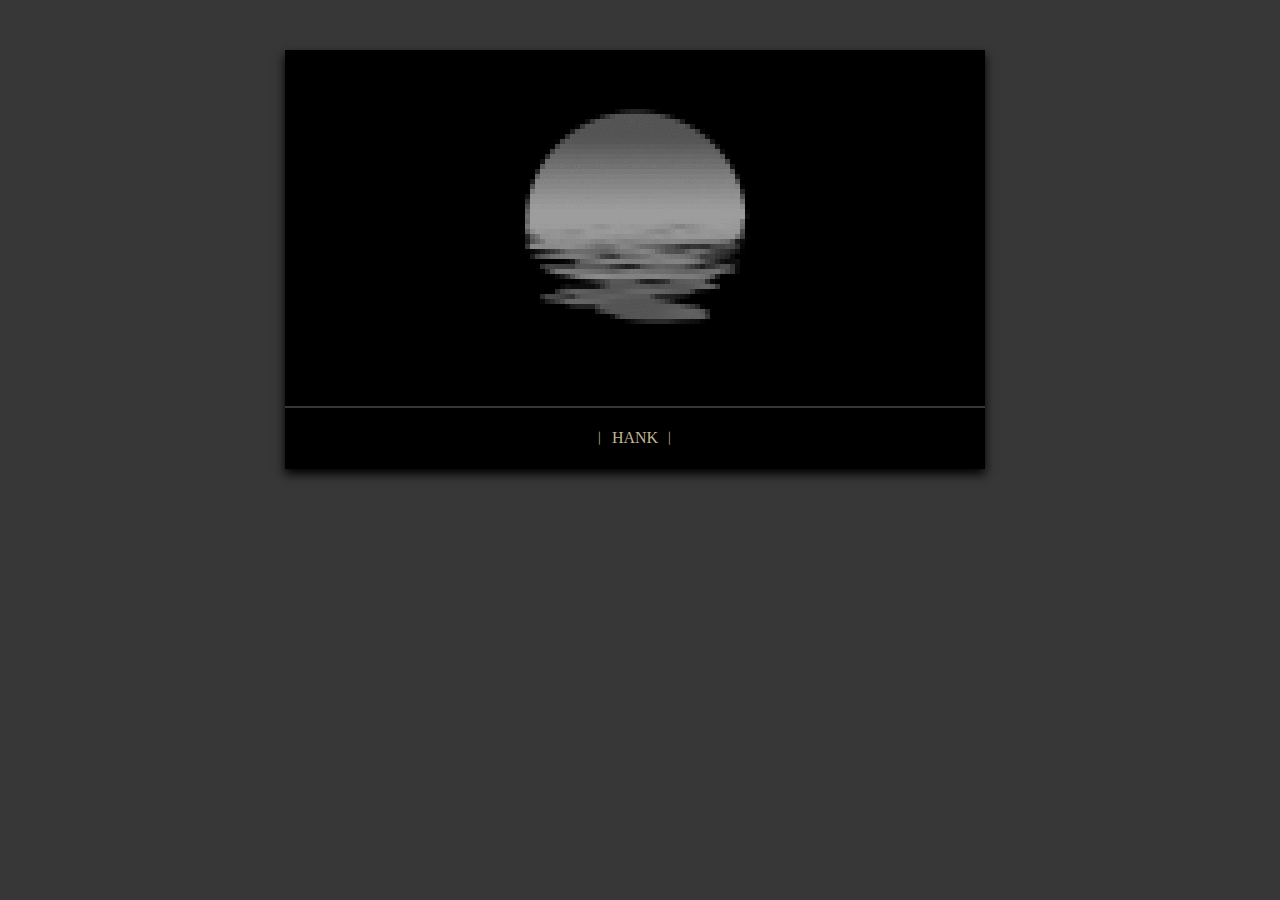
<file: index.html>
<html>
<meta name="theme-color" content="#ffffff">
<meta name="keywords" content="chess, movies, books, cinema, clouds, cyberpunk" />
<TITLE>Dumuzid</TITLE>
<style type="text/css">
</style>
<style type="text/css">
</style>
<body></body>
<body style="background-color: #373737"></body>
<div align="center">
<style>
a:link {color:#c1b492;}
a:visited {color:#c1b492;}
a:hover {color:#c1b492;}
a:active {color:#c1b492;}
</style>
<STYLE type="text/css">
      UL {
        background:#373737;
        margin: 50px 20px 10px 10px;
        padding: 0px 0px 0px 0px;
        width:700px;
        box-shadow: 0px 5px 10px #000000;
      }
      LI {
        background:#000000;
        margin: 0px 0px 2px 0px;
        padding: 20px 20px 20px 20px;

        list-style: none
      }
</STYLE>
    <UL>
      <LI> <font color="#c1b492">
	  <a href><img border="0" draggable="false" src="orb.gif" alt="Dumuzid"></a><br>
		<LI class="withborder">
       &#65073; <a href="catalogue.html" STYLE="TEXT-DECORATION: NONE">HANK</a> &#65073;
</body>
</html>
</file>
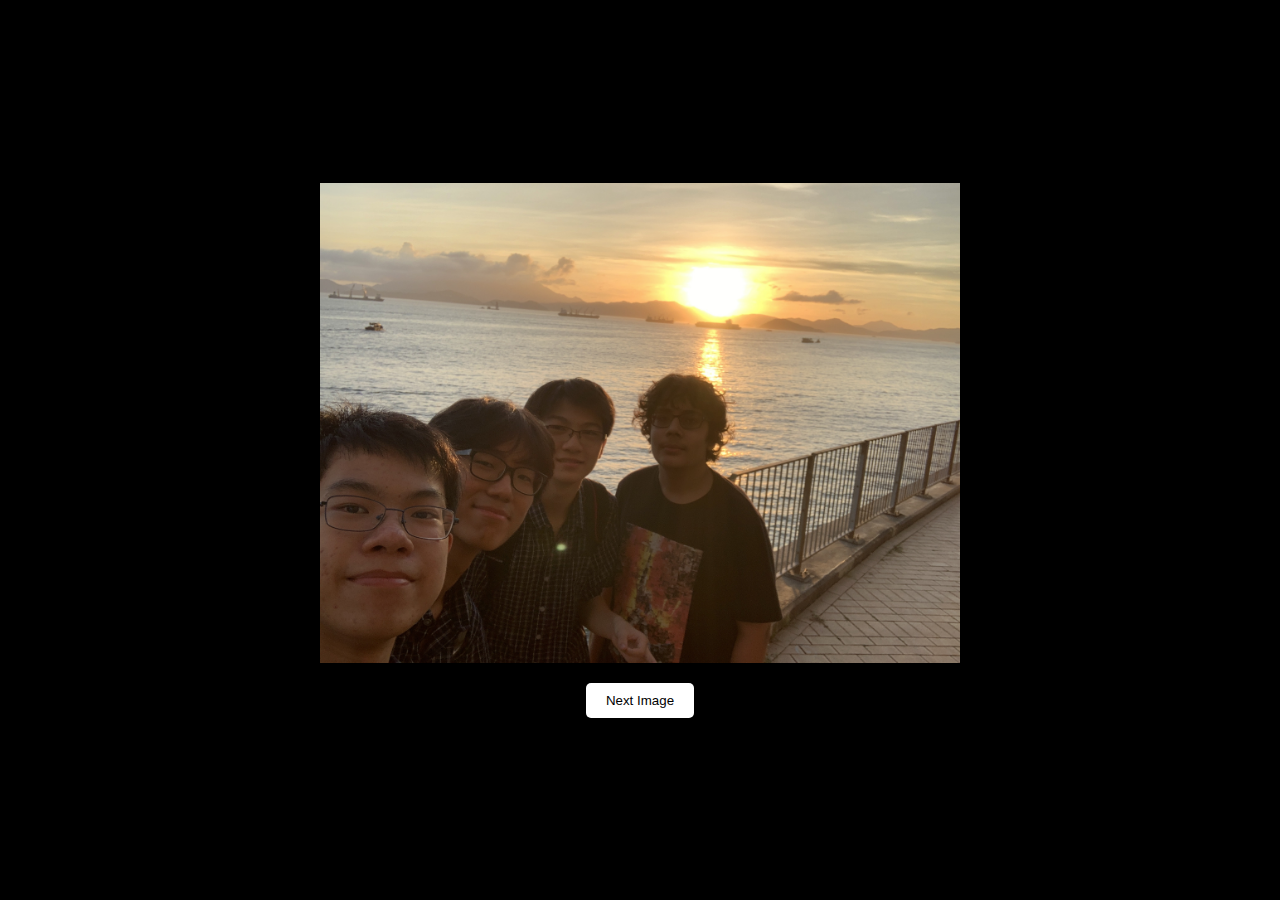
<file: allegations.html>
<!DOCTYPE html>
<html>
<head>
  <title>Image Viewer</title>
  <style>
    body {
      background-color: black;
      display: flex;
      justify-content: center;
      align-items: center;
      height: 100vh;
      margin: 0;
    }

    #imageContainer {
      text-align: center;
    }

    img {
      max-width: 50%;
      max-height: 50%;
      display: block;
      margin: 0 auto;
    }

    #nextButton {
      margin-top: 20px;
      padding: 10px 20px;
      background-color: #fff;
      color: #000;
      border: none;
      border-radius: 5px;
      cursor: pointer;
    }
  </style>
</head>
<body>
<div id="imageContainer">
  <img id="image" src="grad11.JPG" alt="Photo 1">
  <button id="nextButton">Next Image</button>
</div>

<script>
  const images = [
    "grad11.JPG", "animecon.JPG", "ethanrn.PNG", "thesea.jpg", "chilling.jpeg",
    "cinema.jpeg", "camping.jpeg", "taller.jpeg", "smile.jpeg", "grad13.jpeg",
    "zoom.jpeg", "hair.jpeg", "christmas.jpeg"
  ];

  let currentIndex = 0;

  const imageElement = document.getElementById("image");
  const nextButton = document.getElementById("nextButton");

  nextButton.addEventListener("click", () => {
    currentIndex = (currentIndex + 1) % images.length;
    imageElement.src = images[currentIndex];
  });
</script>
</body>
</html>
</file>
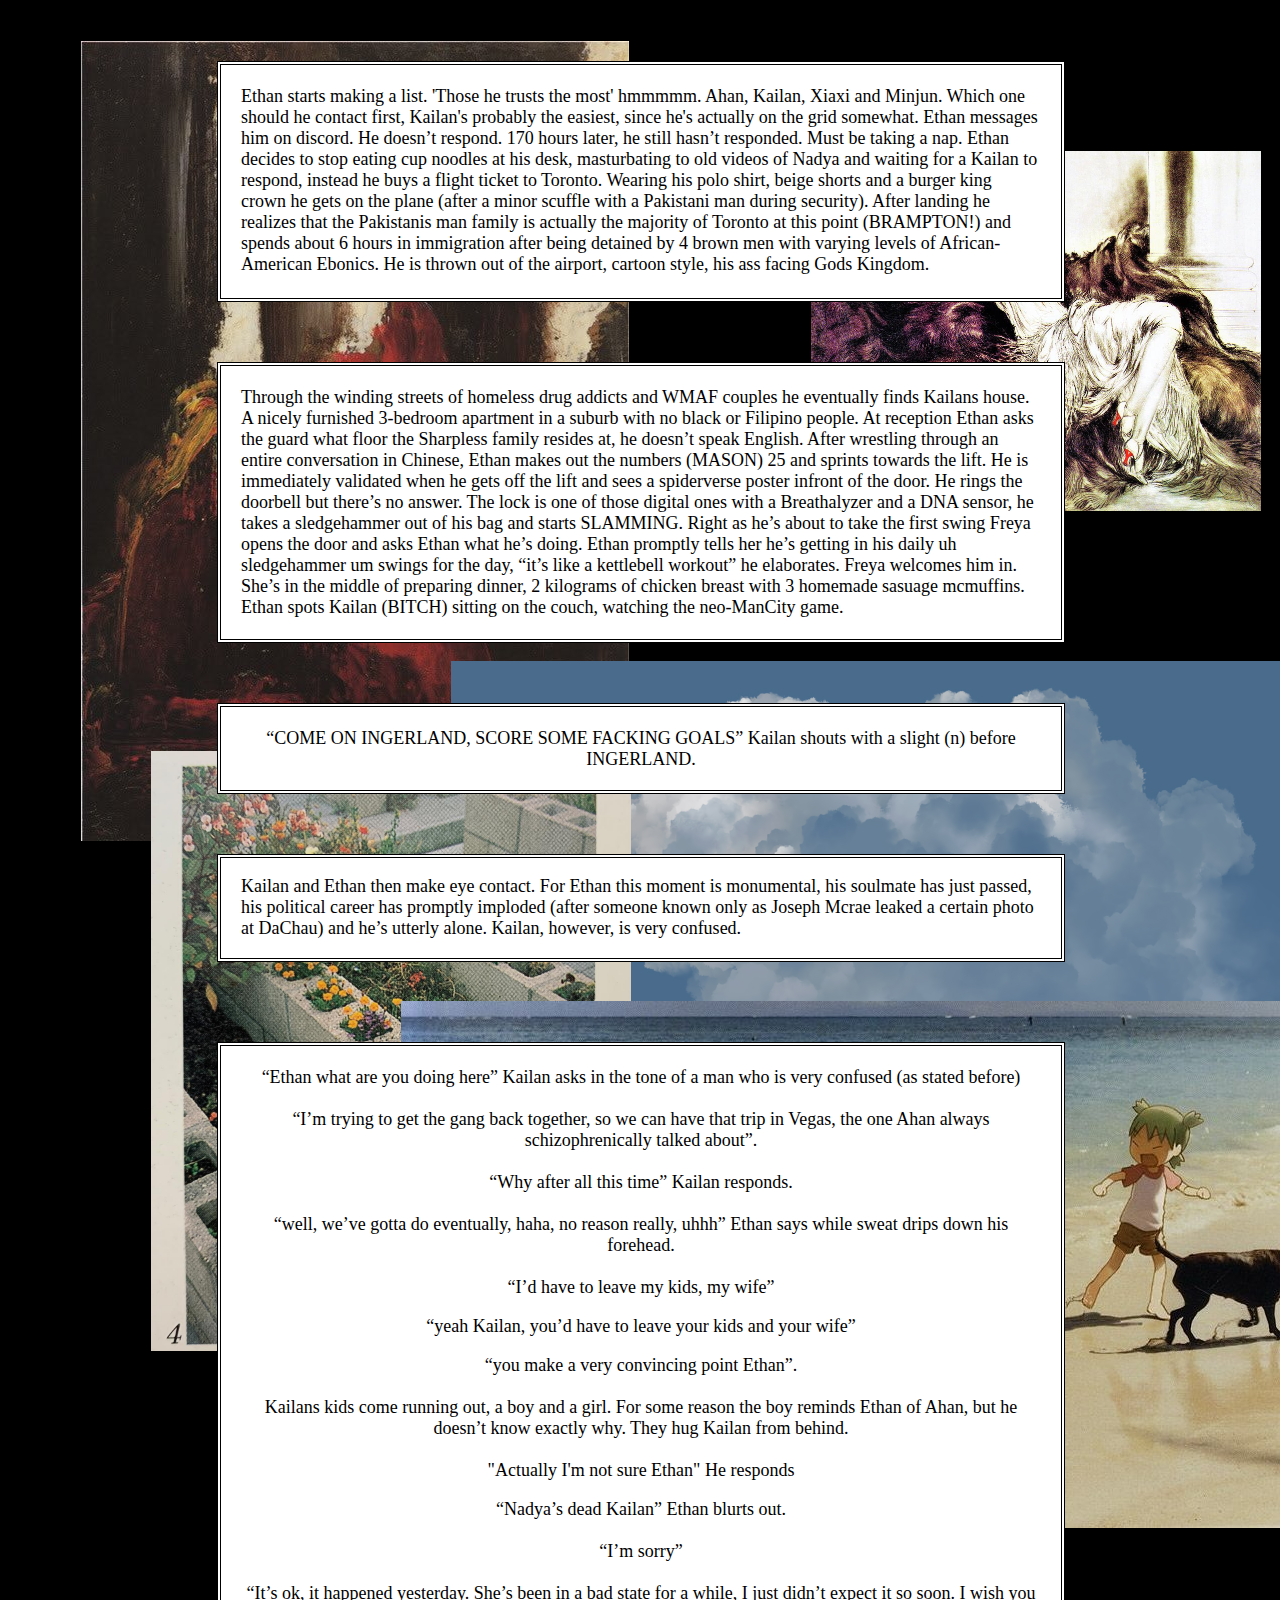
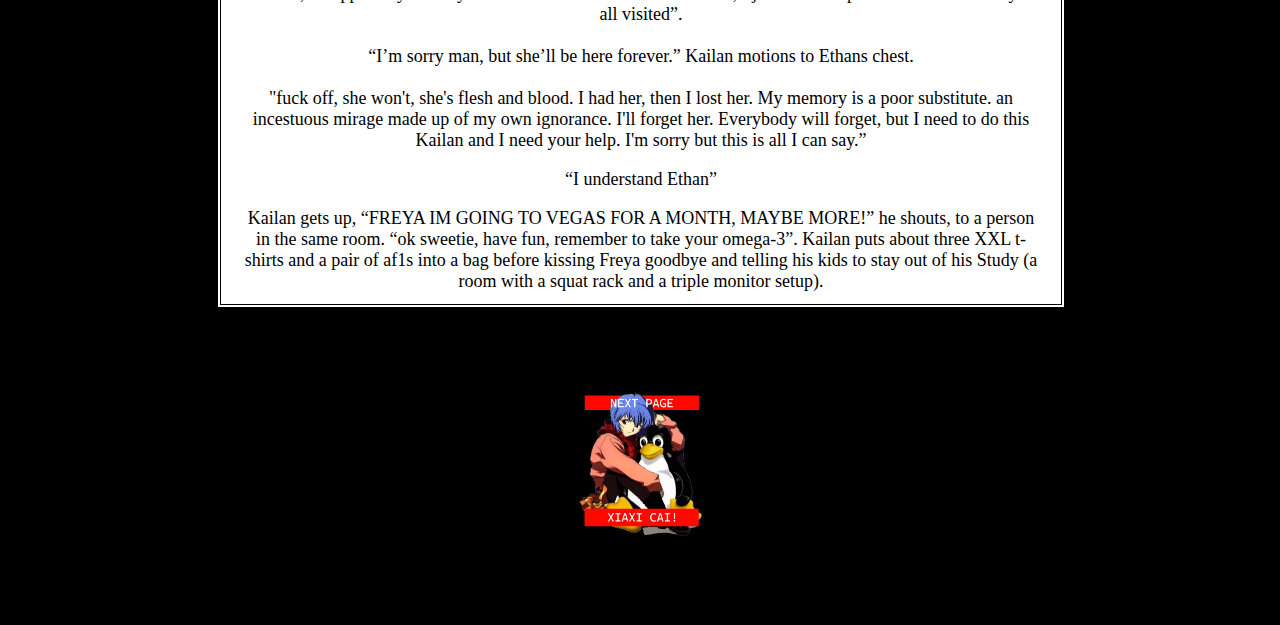
<file: boxes.html>
<!DOCTYPE html>
<html>
<head>
  <style>
    body {
      background-color: black;
      color: white;
      margin: 0;
      padding: 0;
      font-size: 18px;
    }

    .container {
      width: 100%;
      height: 100vh;
      display: flex;
      flex-wrap: wrap;
      align-content: flex-start;
      justify-content: center;
      position: relative;
      border: 1px solid black;
    }

    .box {
      position: absolute;
    }

    .box img {
      max-width: 100%;
      max-height: 100%;
    }

    .box#one {
      width: 548px;
      height: 800px;
      background: black;
      top: 20px;
      left: 60px;
      border: 4px white;

    }

    .box#two {
      width: 450px;
      height: 360px;
      background: black;
      top: 50px;
      right: 100px;
      border: 4px white;

    }

    .box#three {
      width: 960px;
      height: 540px;
      background: black;
      bottom: 500px;
      left: 478px;
    }

    .box#four {
      width: 480px;
      height: 600px;
      background: black;
      top: 203px;
      left: 100px;
    }

    .box#five {
      width: 990px;
      height: 527px;
      background: black;
      top: 110px;
      left: 45px;
    }

    .box#six {
      width: 506px;
      height: 600px;
      background: black;
      top: 110px;
      left: 45px;
    }


    .text-box {
      width: 80%;
      max-width: 800px;
      height: 270px;
      color: black;
      background-color: white;
      margin-top: 60px;
      padding-left: 20px;
      padding-right: 20px;
      padding-top: 3px;
      border: 4px double black;
      border-radius: 0;
      z-index: 1;
    }
    .text-box-small {
      width: 80%;
      max-width: 800px;
      height: 230px;
      color: black;
      background-color: white;
      margin-top: 60px;
      padding-left: 20px;
      padding-right: 20px;
      padding-top: 3px;
      border: 4px double black;
      border-radius: 0;
      z-index: 1;
    }

    .text-box-q {
      width: 80%;
      max-width: 800px;
      height: 80px;
      color: black;
      background-color: white;
      margin-top: 60px;
      padding-left: 20px;
      padding-right: 20px;
      padding-top: 3px;
      border: 4px double black;
      border-radius: 0;
      z-index: 2;
    }

    .text-box-3 {
      width: 80%;
      max-width: 800px;
      height: 100px;
      color: black;
      background-color: white;
      margin-top: 60px;
      padding-left: 20px;
      padding-right: 20px;
      margin-bottom: 20px;
      border: 4px double black;
      border-radius: 0;
      z-index: 2;
    }
    .text-box-4 {
      width: 80%;
      max-width: 800px;
      height: 855px;
      color: black;
      background-color: white;
      margin-top: 60px;
      padding-left: 20px;
      padding-right: 20px;
      padding-top: 3px;
      border: 4px double black;
      border-radius: 0;
      z-index: 2;
    }


    #ImSticky {
      padding-top: 80px;
      padding-bottom: 80px;
      width: 127px;
      height: 150px;
      top: 200px;
      left: 200px;
    }

  </style>
</head>
<body>
<div class="container">
  <div class="box" id="one" style="top: 40px; left: 80px;">
    <img src="king.jpg" alt="Image 1">
  </div>
  <div class="box" id="two" style="top: 150px; right: 20px;">
    <img src="lazing.png" alt="Image 2">
  </div>
  <div class="box" id="three" style="bottom: -300px; left: 450px;">
    <img src="cloudcollage.jpg" alt="Image 3">
  </div>
  <div class="box" id="four" style="top: 750px; left: 150px;">
    <img src="concreteflowers.png" alt="Image 4">
  </div>
  <div class="box" id="five" style="top: 1000px; left: 400px;">
    <img src="yotsuba.png" alt="Image 5">
  </div>
  <div class="text-box-small">
    <p>Ethan starts making a list. 'Those he trusts the most' hmmmmm. Ahan, Kailan, Xiaxi and Minjun. Which one should he contact first, Kailan's probably the easiest, since he's actually on the grid somewhat. Ethan messages him on discord. He doesn&rsquo;t respond. 170 hours later, he still hasn&rsquo;t responded. Must be taking a nap. Ethan decides to stop eating cup noodles at his desk, masturbating to old videos of Nadya and waiting for a Kailan to respond, instead he buys a flight ticket to Toronto.  Wearing his polo shirt, beige shorts and a burger king crown he gets on the plane (after a minor scuffle with a Pakistani man during security). After landing he realizes that the Pakistanis man family is actually the majority of Toronto at this point (BRAMPTON!) and spends about 6 hours in immigration after being detained by 4 brown men with varying levels of African-American Ebonics. He is thrown out of the airport, cartoon style, his ass facing Gods Kingdom. </p>
  </div>

  <div class="text-box">
    <p>Through the winding streets of homeless drug addicts and WMAF couples he eventually finds Kailans house. A nicely furnished 3-bedroom apartment in a suburb with no black or Filipino people. At reception Ethan asks the guard what floor the Sharpless family resides at, he doesn&rsquo;t speak English. After wrestling through an entire conversation in Chinese, Ethan makes out the numbers (MASON) 25 and sprints towards the lift. He is immediately validated when he gets off the lift and sees a spiderverse poster infront of the door. He rings the doorbell but there&rsquo;s no answer. The lock is one of those digital ones with a Breathalyzer and a DNA sensor, he takes a sledgehammer out of his bag and starts SLAMMING. Right as he&rsquo;s about to take the first swing Freya opens the door and asks Ethan what he&rsquo;s doing. Ethan promptly tells her he&rsquo;s getting in his daily uh sledgehammer um swings for the day, &ldquo;it&rsquo;s like a kettlebell workout&rdquo; he elaborates.  Freya welcomes him in. She&rsquo;s in the middle of preparing dinner, 2 kilograms of chicken breast with 3 homemade sasuage mcmuffins. Ethan spots Kailan (BITCH) sitting on the couch, watching the neo-ManCity game. </p>  </div>
  <div class="text-box-q">
    <center>
    <p>&ldquo;COME ON INGERLAND, SCORE SOME FACKING GOALS&rdquo; Kailan shouts with a slight (n) before INGERLAND.</p>
    </center>
  </div>
  <div class="text-box-3">
    <p>Kailan and Ethan then make eye contact. For Ethan this moment is monumental, his soulmate has just passed, his political career has promptly imploded (after someone known only as Joseph Mcrae leaked a certain photo at DaChau) and he&rsquo;s utterly alone. Kailan, however, is very confused.</p>
  </div>
  <div class="text-box-4">
    <center>
    <p>&ldquo;Ethan what are you doing here&rdquo; Kailan asks in the tone of a man who is very confused (as stated before)  <br><br> &ldquo;I&rsquo;m trying to get the gang back together, so we can have that trip in Vegas, the one Ahan always schizophrenically talked about&rdquo;.  <br><br> &ldquo;Why after all this time&rdquo; Kailan responds.  <br><br> &ldquo;well, we&rsquo;ve gotta do eventually, haha, no reason really, uhhh&rdquo; Ethan says while sweat drips down his forehead. <br><br> &ldquo;I&rsquo;d have to leave my kids, my wife&rdquo;</p>

    <p>&ldquo;yeah Kailan, you&rsquo;d have to leave your kids and your wife&rdquo;</p>

    <p>&ldquo;you make a very convincing point Ethan&rdquo;. <br><br>
      Kailans kids come running out, a boy and a girl. For some reason the boy reminds Ethan of Ahan, but he doesn&rsquo;t know exactly why. They hug Kailan from behind. <br><br> "Actually I'm not sure Ethan" He responds</p>
      <p>&ldquo;Nadya&rsquo;s dead Kailan&rdquo; Ethan blurts out.  <br><br> &ldquo;I&rsquo;m sorry&rdquo;  <br><br>&ldquo;It&rsquo;s ok, it happened yesterday. She&rsquo;s been in a bad state for a while, I just didn&rsquo;t expect it so soon. I wish you all visited&rdquo;.  <br><br> &ldquo;I&rsquo;m sorry man, but she&rsquo;ll be here forever.&rdquo; Kailan motions to Ethans chest.  <br><br>&quot;fuck off, she won't, she's flesh and blood. I had her, then I lost her. My memory is a poor substitute. an incestuous mirage made up of my own ignorance. I'll forget her. Everybody will forget, but I need to do this Kailan and I need your help. I'm sorry but this is all I can say.&rdquo;</p>

      <p>&ldquo;I understand Ethan&rdquo;</p>
      <p>Kailan gets up, &ldquo;FREYA IM GOING TO VEGAS FOR A MONTH, MAYBE MORE!&rdquo; he shouts, to a person in the same room.  &ldquo;ok sweetie, have fun, remember to take your omega-3&rdquo;. Kailan puts about three XXL t-shirts and a pair of af1s into a bag before kissing Freya goodbye and telling his kids to stay out of his Study (a room with a squat rack and a triple monitor setup).</p>

      <a href="login.html"><img id="ImSticky" src="xiaxirei.jpg" alt="Five cats looking around a field."/></a>
    </center>


  </div>



</div>
</body>
</html>
</file>
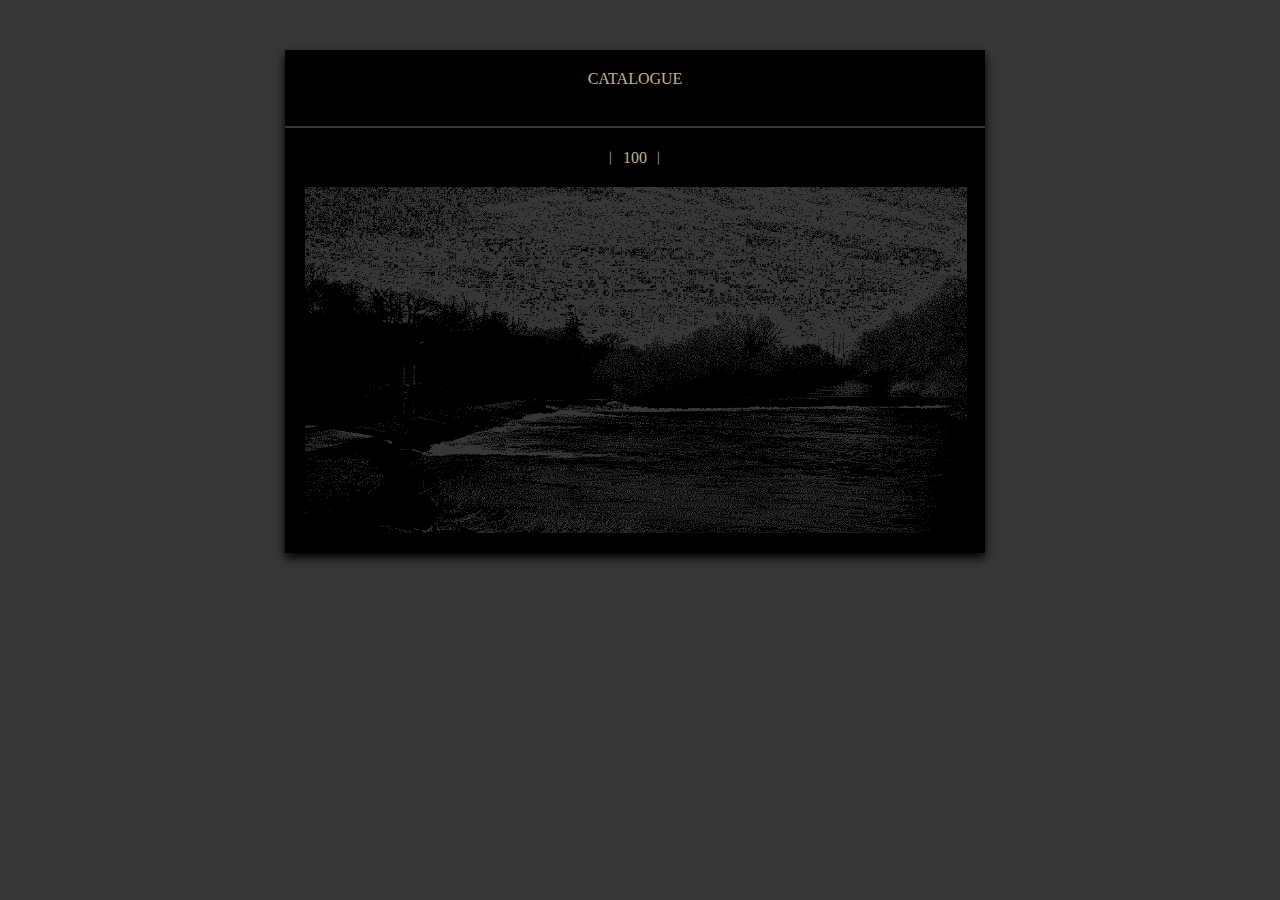
<file: catalogue.html>
<html>
<meta name="theme-color" content="#ffffff">
<meta name="keywords" content="chess, movies, books, cinema, clouds, cyberpunk" />
<TITLE>CATALOGUE</TITLE>
<style type="texts/css">
</style>
<style type="text/css">
</style>
<body></body>
<body style="background-color: #373737"></body>
<div align="center">
<script type="text/javascript">
</script>
<style>
a:link {color:#c1b492;}
a:visited {color:#748ad2;}
a:hover {color:#c1b492;}
a:active {color:#c1b492;}
</style>
<STYLE type="text/css">
      UL {
        background:#373737;
        margin: 50px 20px 10px 10px;
        padding: 0px 0px 0px 0px;
        width:700px;
        box-shadow: 0px 5px 10px #000000;
      }
      LI {
        background:#000000;
        margin: 0px 0px 2px 0px;
        padding: 20px 20px 20px 20px;

        list-style: none
      }
</STYLE>
    <UL>
      <LI><font font color="#c1b492">CATALOGUE<br>
<div align="center">
<br>

<LI><font font color="#c1b492">&#65073; <a href="100.html" STYLE="TEXT-DECORATION: NONE">100</a> &#65073;
        <br>
<div align="center">
<br>


<sup><font font color="#c1b492">
<a href><img border="0" draggable="false" src="river.gif" alt="River" width="662" height="346"></a><br>
</sup>
    </UL>
</body>
</html>
</file>
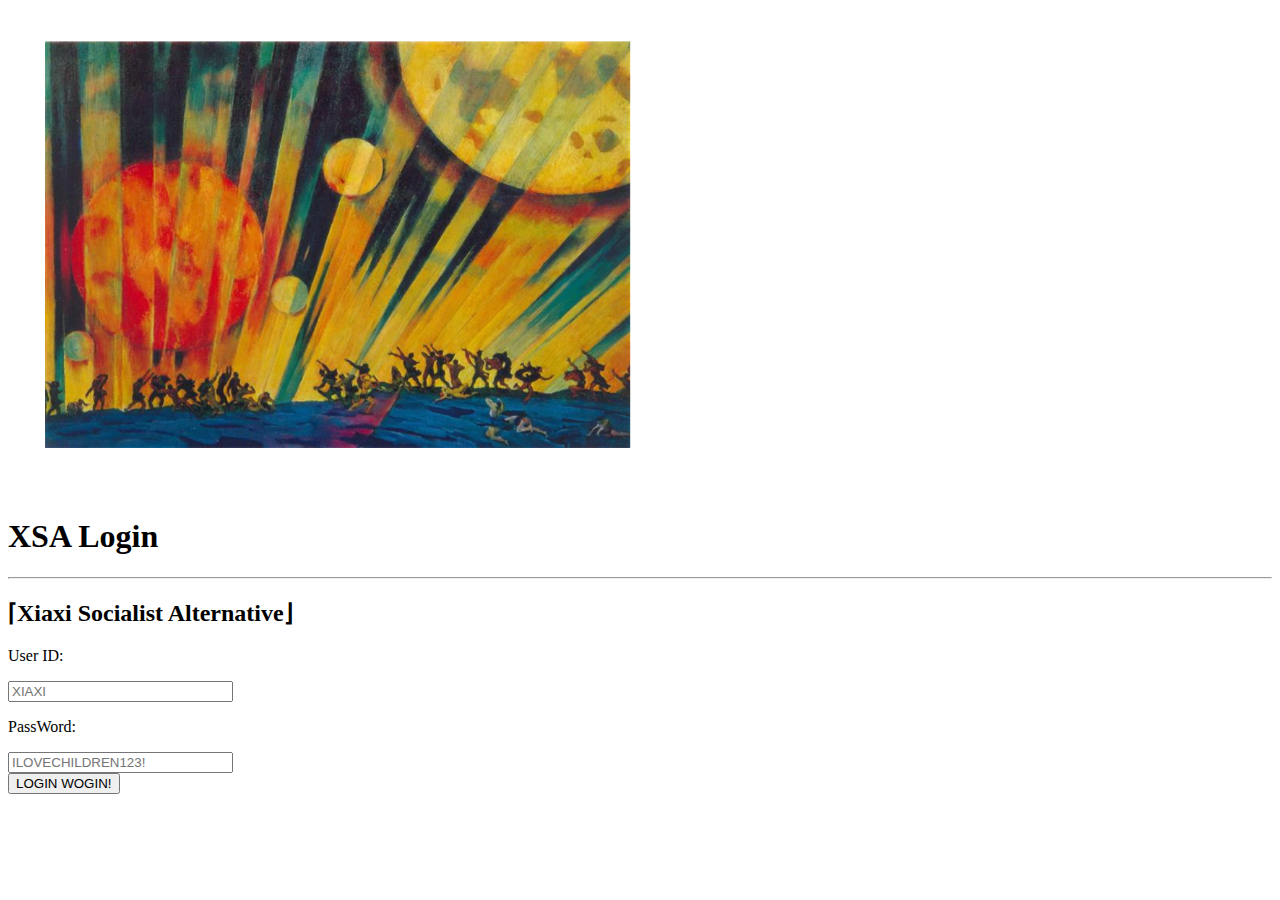
<file: login.html>
<!DOCTYPE HTML>
<html>
<head>
  <meta http-equiv="Content-Type" content="text/html; charset=UTF-8">
  <title>XSA LOGIN</title>

  <link rel="icon" type="image/png" href="https://fauux.neocities.org/favicon_64px.png" sizes="64x64" />
  <link rel="icon" type="image/png" href="https://fauux.neocities.org/favicon_32px.png" sizes="32x32" />
  <link rel="icon" type="image/png" href="https://fauux.neocities.org/favicon_16px.png" sizes="16x16" />

  <link rel="stylesheet" type="text/css" href="https://fauux.neocities.org/stylesheetLogin.css">

</head>

<body>
<div class="wiredGang">
  <div class="darker">
    <div class="dark">

      <div class="opacity">

        <img src="commie.png" alt="wired">

        <div class="opacityContent">
          <h1 id="intro">XSA Login</h1>
          <hr>
          <h2 class="jp">&lceil;Xiaxi Socialist Alternative&rfloor;</h2>
        </div>

        <div class="opacityContent2">

          <p>User ID:</p><input class="text" type="text" name="User" size="25" placeholder="XIAXI">
          <br>
          <p>PassWord:</p>
            <input class="text" type="password" size="25" name="userID" placeholder="ILOVECHILDREN123!">
            <br>
          <button onclick="window.location.href='LILEO.html';">
            LOGIN WOGIN!
          </button>

          <br>
          <br>

        </div>


      </div>
    </div>
  </div>
</div>
</body>
</html>
</file>
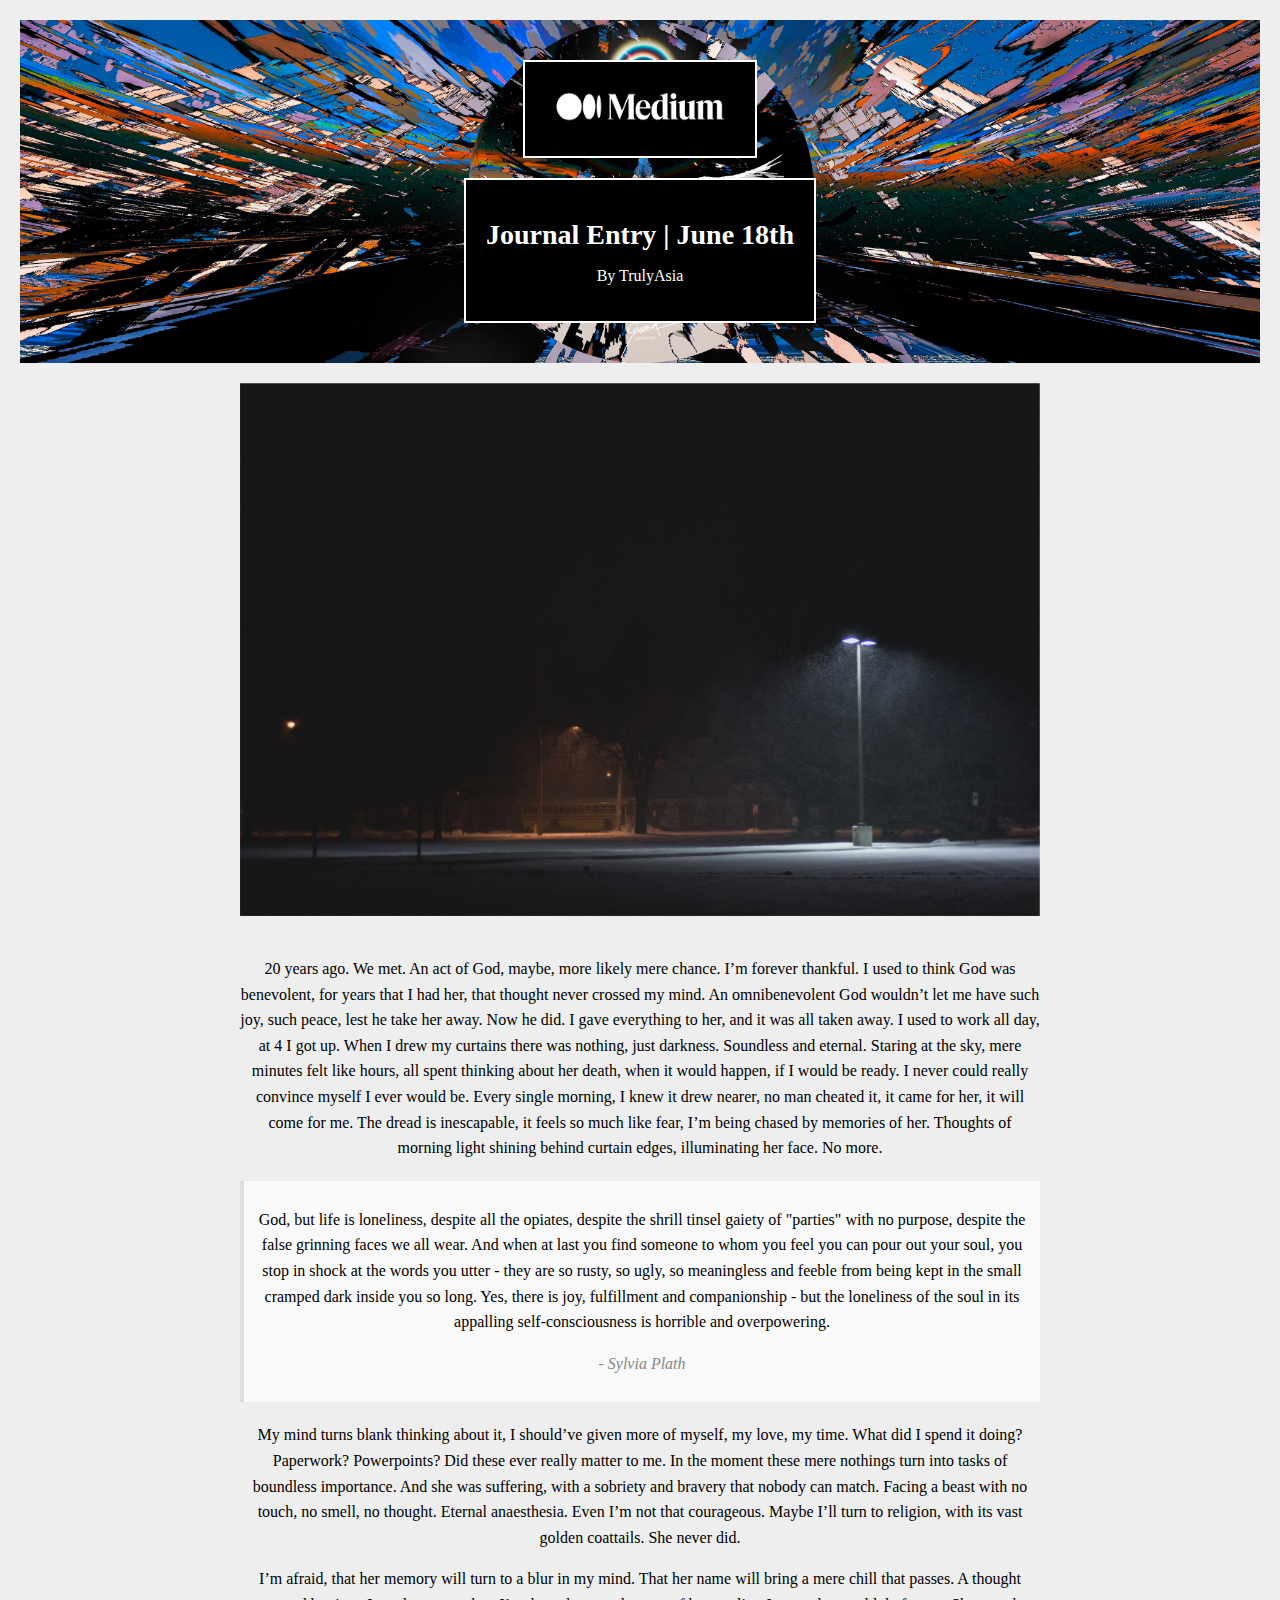
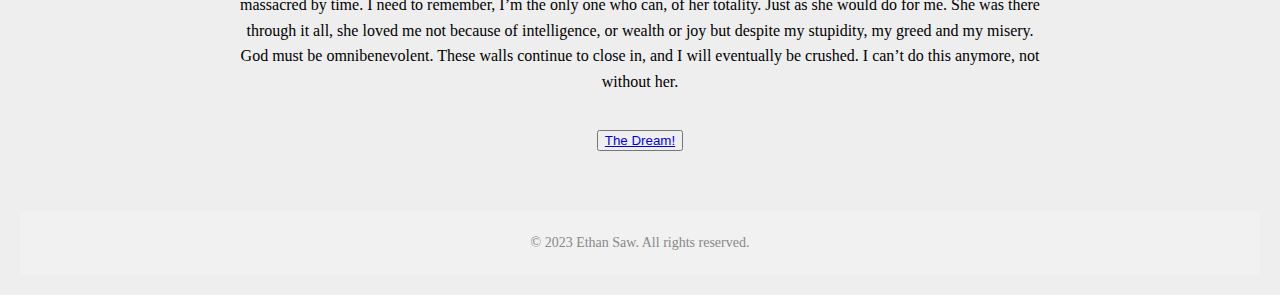
<file: medium.html>
<!DOCTYPE html>
<html>
<head>
  <title>The Day After</title>
  <style>
    body {
      font-family: "Times New Roman", sans-serif;
      margin: 0;
      padding: 20px;
      background-color: #eee;
      overflow-x: hidden;
    }
    header {
      background-image: url('space.png');
      background-repeat: no-repeat;
      background-size: cover;
      background-position: center;
      padding: 20px;
      color: #fff;
      text-align: center;
    }
    .container {
      max-width: 800px;
      margin: 0 auto;
      padding: 20px;
      display: flex;
      flex-direction: column;
      align-items: center;
      position: relative;
      z-index: 1;
    }
    .logo-container {
      background-color: #000;
      border: 2px solid #fff;
      border-style: double;
      padding: 20px;
      margin-bottom: 20px;
    }
    .logo {
      width: 190px;
      height: 50px;
    }
    .author-container {
      background-color: #000;
      border: 2px solid #fff;
      border-style: double;
      padding: 20px;
    }
    .author {
      color: #fff;
    }
    h1 {
      font-size: 28px;
      margin-bottom: 10px;
    }
    .image {
      text-align: center;
      margin-bottom: 20px;
    }
    img {
      max-width: 100%;
      height: auto;
    }
    .body {
      font-size: 16px;
      line-height: 1.6;
      margin-bottom: 20px;
      text-align: center;
    }
    .quote {
      margin: 20px 0;
      padding: 10px;
      background-color: #f9f9f9;
      border-left: 4px solid #ddd;
    }
    .caption {
      font-style: italic;
      color: #888;
    }
    .footer {
      text-align: center;
      margin-top: 40px;
      padding: 10px;
      background-color: #f1f1f1;
      font-size: 14px;
      color: #888;
    }
    .background-container {
      position: absolute;
      top: 0;
      left: 0;
      width: 100%;
      height: 100%;
      overflow: hidden;
      z-index: 0;
    }
  </style>
</head>
<body>
<header>
  <div class="background-container">
    <div class="background"></div>
  </div>
  <div class="container">
    <div class="logo-container">
      <img src="medium.png" alt="Logo" class="logo">
    </div>
    <div class="author-container">
      <h1>Journal Entry | June 18th</h1>
      <p class="author">By TrulyAsia</p>
    </div>
  </div>
</header>
<div class="container">
  <div class="image">
    <img src="street.jpg" alt="Article Image">
  </div>
  <div class="body">
    <p>20 years ago. We met. An act of God, maybe, more likely mere chance. I&rsquo;m forever thankful. I used to think God was benevolent, for years that I had her, that thought never crossed my mind. An omnibenevolent God wouldn&rsquo;t let me have such joy, such peace, lest he take her away. Now he did. I gave everything to her, and it was all taken away.  I used to work all day, at 4 I got up. When I drew my curtains there was nothing, just darkness. Soundless and eternal. Staring at the sky, mere minutes felt like hours, all spent thinking about her death, when it would happen, if I would be ready. I never could really convince myself I ever would be. Every single morning, I knew it drew nearer, no man cheated it, it came for her, it will come for me. The dread is inescapable, it feels so much like fear, I&rsquo;m being chased by memories of her. Thoughts of morning light shining behind curtain edges, illuminating her face. No more. </p>    <blockquote class="quote">
      <p>God, but life is loneliness, despite all the opiates, despite the shrill tinsel gaiety of "parties" with no purpose, despite the false grinning faces we all wear. And when at last you find someone to whom you feel you can pour out your soul, you stop in shock at the words you utter - they are so rusty, so ugly, so meaningless and feeble from being kept in the small cramped dark inside you so long. Yes, there is joy, fulfillment and companionship - but the loneliness of the soul in its appalling self-consciousness is horrible and overpowering.</p>
      <p class="caption">- Sylvia Plath</p>
    </blockquote>
    <p>My mind turns blank thinking about it, I should&rsquo;ve given more of myself, my love, my time. What did I spend it doing? Paperwork? Powerpoints? Did these ever really matter to me. In the moment these mere nothings turn into tasks of boundless importance.  And she was suffering, with a sobriety and bravery that nobody can match. Facing a beast with no touch, no smell, no thought. Eternal anaesthesia. Even I&rsquo;m not that courageous. Maybe I&rsquo;ll turn to religion, with its vast golden coattails. She never did. </p>
    <p>I&rsquo;m afraid, that her memory will turn to a blur in my mind. That her name will bring a mere chill that passes. A thought massacred by time. I need to remember, I&rsquo;m the only one who can, of her totality. Just as she would do for me. She was there through it all, she loved me not because of intelligence, or wealth or joy but despite my stupidity, my greed and my misery. God must be omnibenevolent. These walls continue to close in, and I will eventually be crushed. I can&rsquo;t do this anymore, not without her.</p>
  </div>
  <center><button align='center'><a href='spirit.html'>The Dream!</a></button></center>
</div>
<footer class="footer">
  <p>&copy; 2023 Ethan Saw. All rights reserved.</p>
</footer>
</body>
</html>
</file>
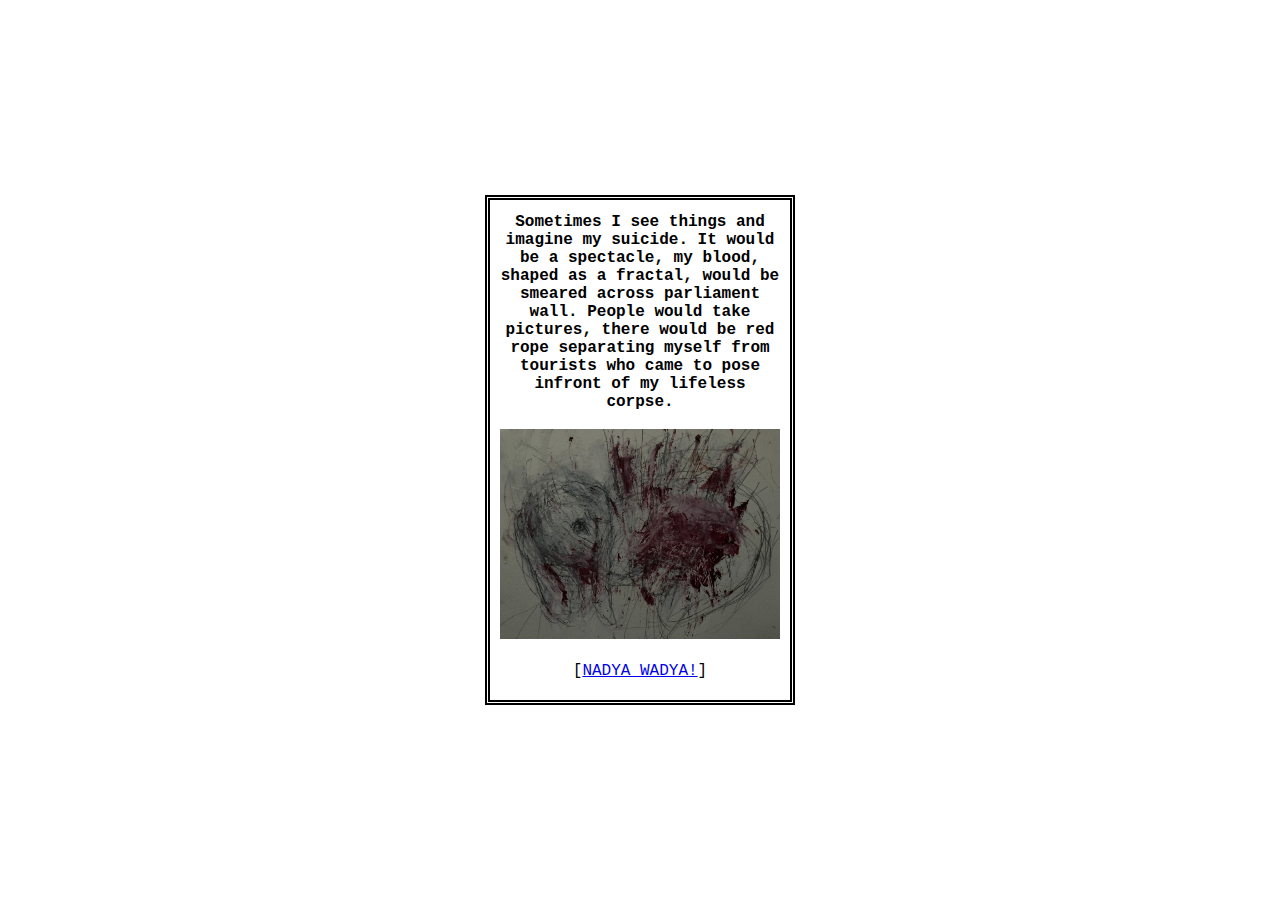
<file: ribo.html>
<!DOCTYPE html>
<html>
<head>
  <meta charset="UTF-8">
  <meta name="viewport" content="width=device-width, initial-scale=1.0">
  <title>SUICIDE</title>
  <link href="ribstyle.css" rel="stylesheet" type="text/css" media="all">
</head>
<body style="background-image: url('https://upload.wikimedia.org/wikipedia/commons/7/7f/Rotating_earth_animated_transparent.gif'), url('https://ribose.neocities.org/jpgs/eastrock.jpg');
    background-repeat: no-repeat;
    background-attachment: fixed;
    background-position: center;
    background-size: 500px, cover;" >

<center>

  <div class="border"
       style="width: 300px;
      height: 500px;
      position: absolute;
      top: 0;
      bottom: 0;
      left: 0;
      right: 0;
      padding: 0;
      margin: auto;">

    <div style="display: inline-block; text-align: center; padding-left: 10px; padding-right: 10px"><b>
    <pre>
</pre>Sometimes I see things and imagine my suicide. It would be a spectacle, my blood, shaped as a fractal, would be smeared across parliament wall. People would take pictures, there would be red rope separating myself from tourists who came to pose infront of my lifeless corpse. </b></div>


    <br>
    <br>
    <img src="suifuel.jpg" style="width: 280px">
    <br>
    <br>
    [<a href="gif.html">NADYA WADYA!</a>]<br><br>

  </div>

</center>
</body>
</html>
</file>
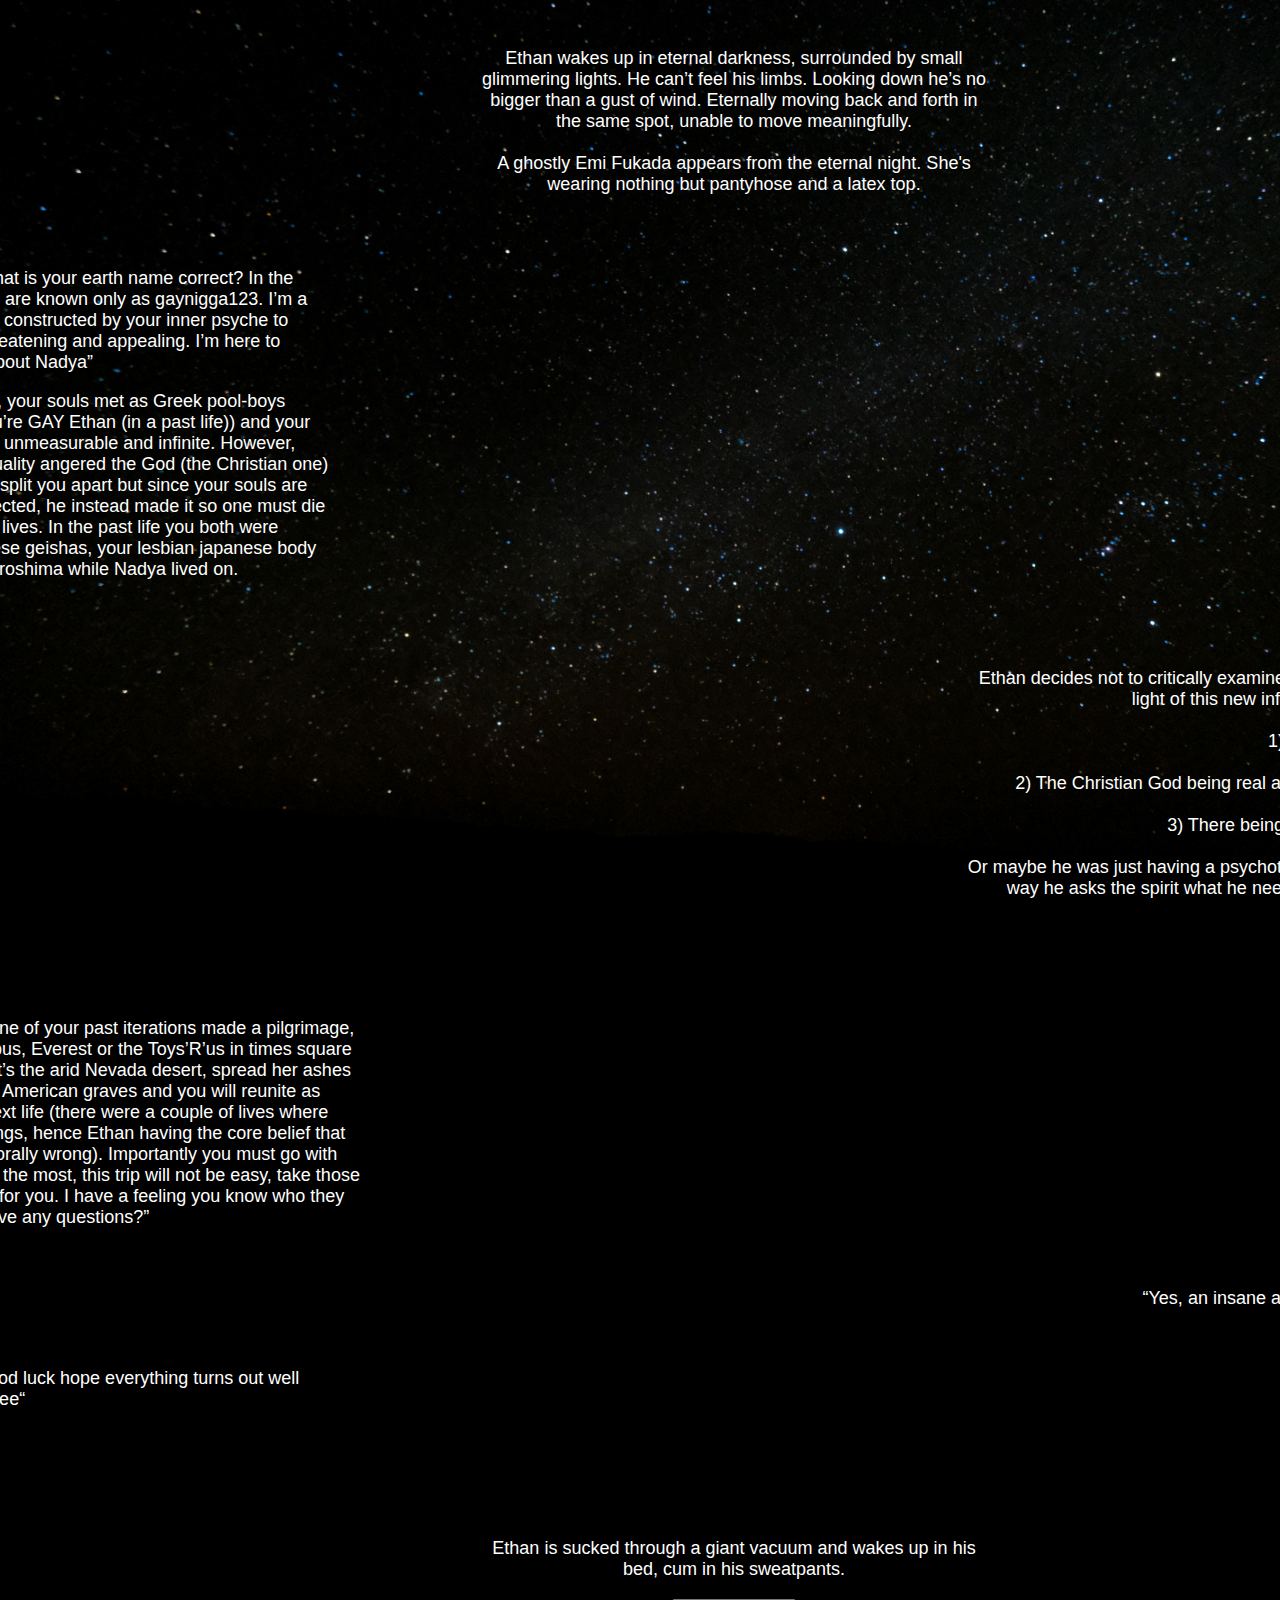
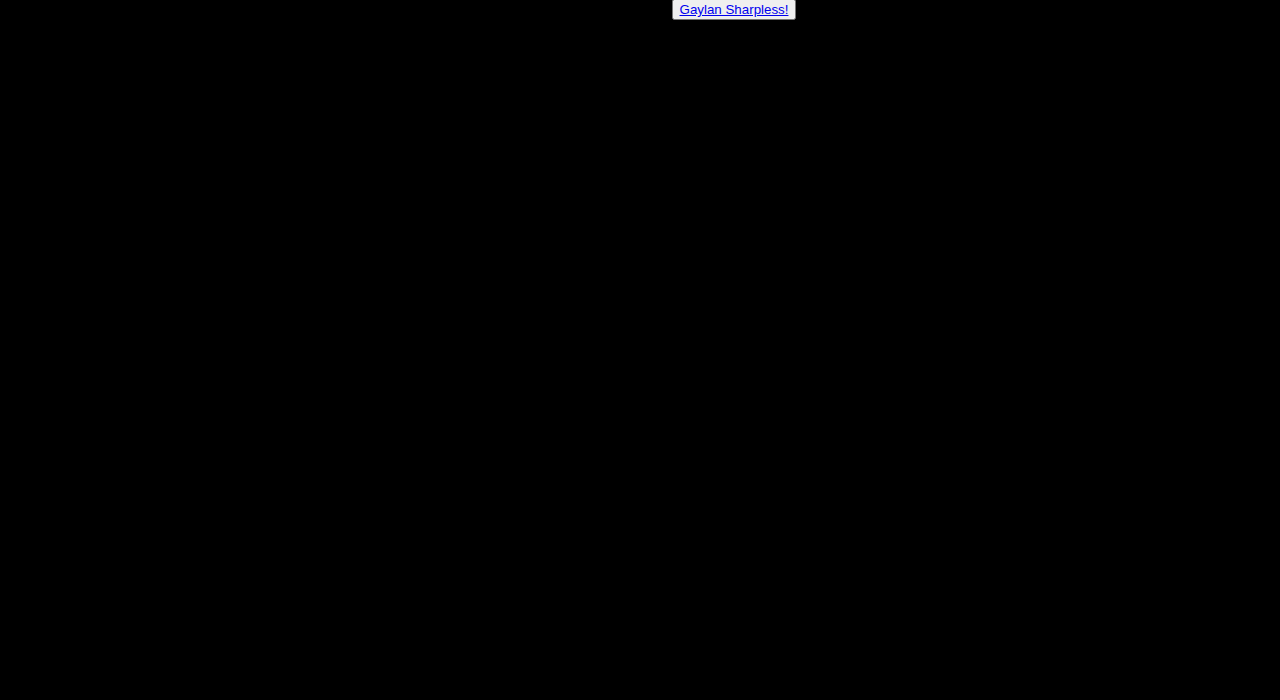
<file: spirit.html>
<!DOCTYPE html>
<html lang="en">
<head>
  <meta charset="UTF-8">
  <meta name="viewport" content="width=device-width, initial-scale=1.0">
  <title>Scrolling Stars Background</title>
  <style>
    body {
      margin: 0;
      padding: 0;
      background-image: url("stars.jpg");
      background-size: cover;
      background-repeat: repeat-y;
      background-attachment: fixed;
      font-family: Arial, sans-serif;
      background-color: black;
      color: white;
      font-size: 18px;
    }

    .container {
      width: 100%;
      min-height: 100vh;
      display: flex;
      flex-wrap: wrap;
      align-content: flex-start;
      justify-content: center;
      position: relative;
      box-sizing: border-box;
      padding-top: 20px;
    }

    .box {
      position: absolute;
      background-color: transparent;
    }

    .box img {
      max-width: 100%;
      max-height: 100%;
    }

    .box#one {
      width: 548px;
      height: 800px;
      top: 10px;
      left: 460px;
      padding: 20px;
      box-sizing: border-box;
    }

    .box#two {
      width: 450px;
      height: 360px;
      top: 250px;
      right: 950px;
      box-sizing: border-box;

    }

    .box#three {
      width: 450px;
      height: 360px;
      top: 650px;
      left: 950px;
      box-sizing: border-box;
    }

    .box#four {
      width: 480px;
      height: 600px;
      top: 1000px;
      right: 920px;
      box-sizing: border-box;

    }

    .box#five {
      width: 450px;
      height: 360px;
      top: 1270px;
      left: 950px;
      box-sizing: border-box;

    }

    .box#six {
      width: 480px;
      height: 600px;
      top: 1350px;
      right: 920px;
      box-sizing: border-box;
    }

    .box#seven {
      width: 548px;
      height: 800px;
      top: 1500px;
      left: 460px;
      padding: 20px;
      box-sizing: border-box;
    }

  </style>
</head>
<body>
<div class="container">
  <div class="box" id="one">
    <center>
    <p>Ethan wakes up in eternal darkness, surrounded by small glimmering lights. He can’t feel his limbs. Looking down he’s no bigger than a gust of wind. Eternally moving back and forth in the same spot, unable to move meaningfully. <br><br> A ghostly Emi Fukada appears from the eternal night. She's wearing nothing but pantyhose and a latex top.</p>
    </center>
  </div>
  <div class="box" id="two">
    <p><p>&ldquo;Hello Ethan, that is your earth name correct? In the spirit world you are known only as gaynigga123. I&rsquo;m a vestigial anima constructed by your inner psyche to appear non-threatening and appealing. I&rsquo;m here to deliver news about Nadya&rdquo;</p></p>
    <p>In your first life, your souls met as Greek pool-boys (that&rsquo;s right you&rsquo;re GAY Ethan (in a past life)) and your happiness was unmeasurable and infinite. However, your homosexuality angered the God (the Christian one) and he tried to split you apart but since your souls are eternally connected, he instead made it so one must die while the other lives. In the past life you both were lesbian Japanese geishas, your lesbian japanese body was killed in Hiroshima while Nadya lived on.</p>
  </div>
  <div class="box" id="three">
    <p style="text-align:right;">Ethan decides not to critically examine his atheism in light of this new information about <br><br> 1) A Spirit realm. <br><br>2) The Christian God being real and mad at him. <br><br>3) There being multiple gods. <br><br> Or maybe he was just having a psychotic break, either way he asks the spirit what he needs to do to see Nadya again. </p>
  </div>
  <div class="box" id="four">
    <p>&ldquo;Every single one of your past iterations made a pilgrimage, either to Olympus, Everest or the Toys&rsquo;R&rsquo;us in times square (rip). For you, it&rsquo;s the arid Nevada desert, spread her ashes over the native American graves and you will reunite as lovers in the next life (there were a couple of lives where they were siblings, hence Ethan having the core belief that incest is not morally wrong). Importantly you must go with those you trust the most, this trip will not be easy, take those who would die for you. I have a feeling you know who they are. Do you have any questions?&rdquo;</p>
  </div>
  <div class="box" id="five">
    <p style="text-align:right;">&ldquo;Yes, an insane amount actuall-&ldquo; </p>
  </div>
  <div class="box" id="six">
    <p>&ldquo;Alright well good luck hope everything turns out well gooooodbyeeeee&ldquo; </p>
  </div>
  <div class="box" id="seven">
    <center>
    <p>Ethan is sucked through a giant vacuum and wakes up in his bed, cum in his sweatpants. </p>
      <button align='center'><a href='boxes.html'>Gaylan Sharpless!</a></button>
    </center>
  </div>
</body>
</html>
</file>
<file: ribstyle.css>
@font-face {
    font-family: "TI";
    src: url('https://ribose.neocities.org/fonts/Px437_Ti_Pro.ttf') format('truetype');
}

body {
    color: black;
    font-family: "TI", "Courier New", Courier, monospace;
}

ul {
    padding: 0px 10px 0px 20px;
    margin: 0px;
    text-align: left;
}

.border {
    background-color: white;
    border-style: double;
    border-width: 5px;
    padding: 5px;
}
</file>
